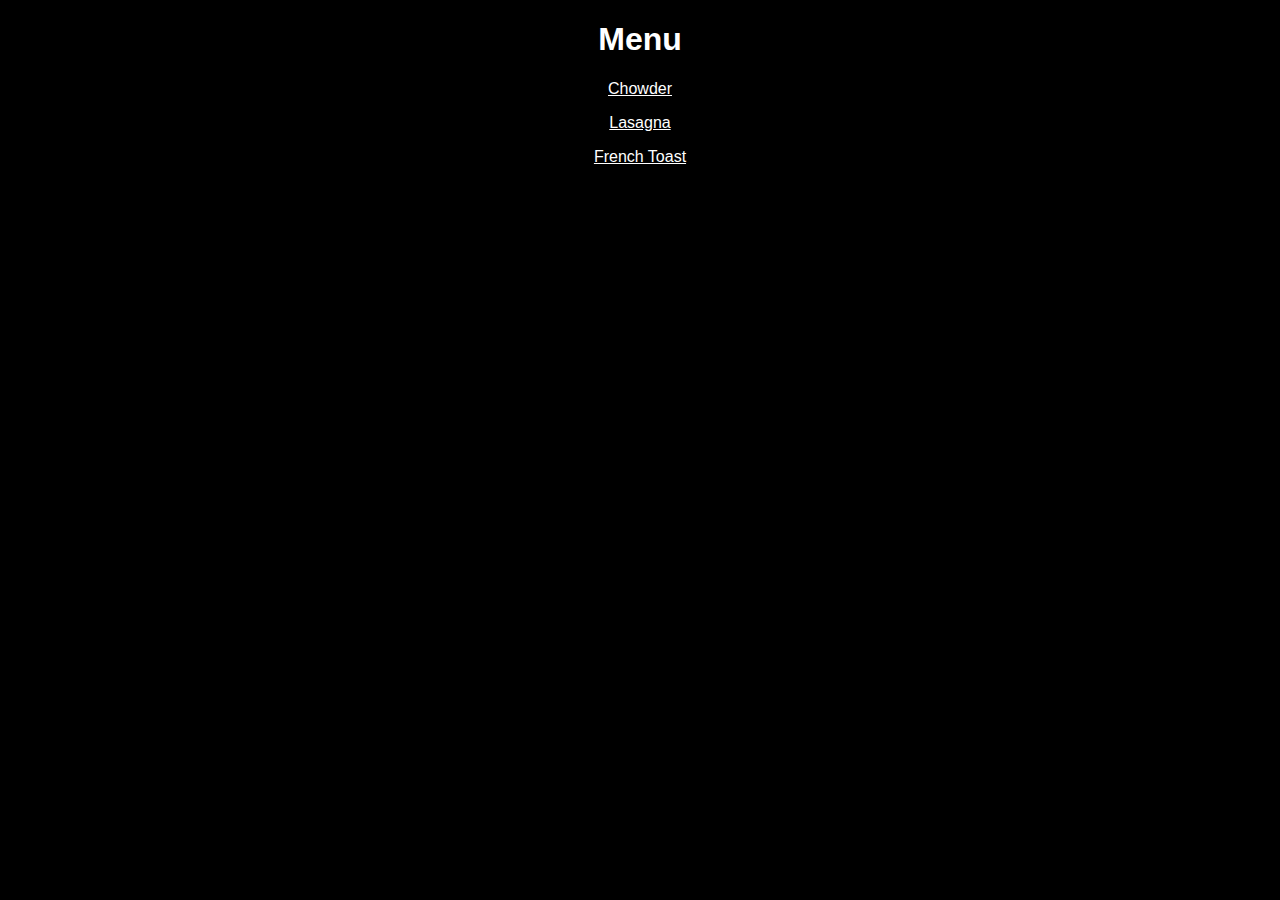
<file: index.html>
<!DOCTYPE html>
<html lang="en">

    <head>
        <meta charset="UTF-8">
        <meta http-equiv="X-UA-Compatible" content="IE=edge">
        <meta name="viewport" content="width=device-width, initial-scale=1.0">
        <link rel="stylesheet" href="style.css">
        <title>Recipes</title>

    </head>
    <body>
        <h1 class="menu">Menu</h1> 
          
        <p><a href="recipes/chowder.html">Chowder</a></p>
        <p><a href="recipes/lasagna.html">Lasagna</a></p>
        <p></p><a href="recipes/french-toast.html">French Toast</a></p>
        
    </body>



</html>
</file>
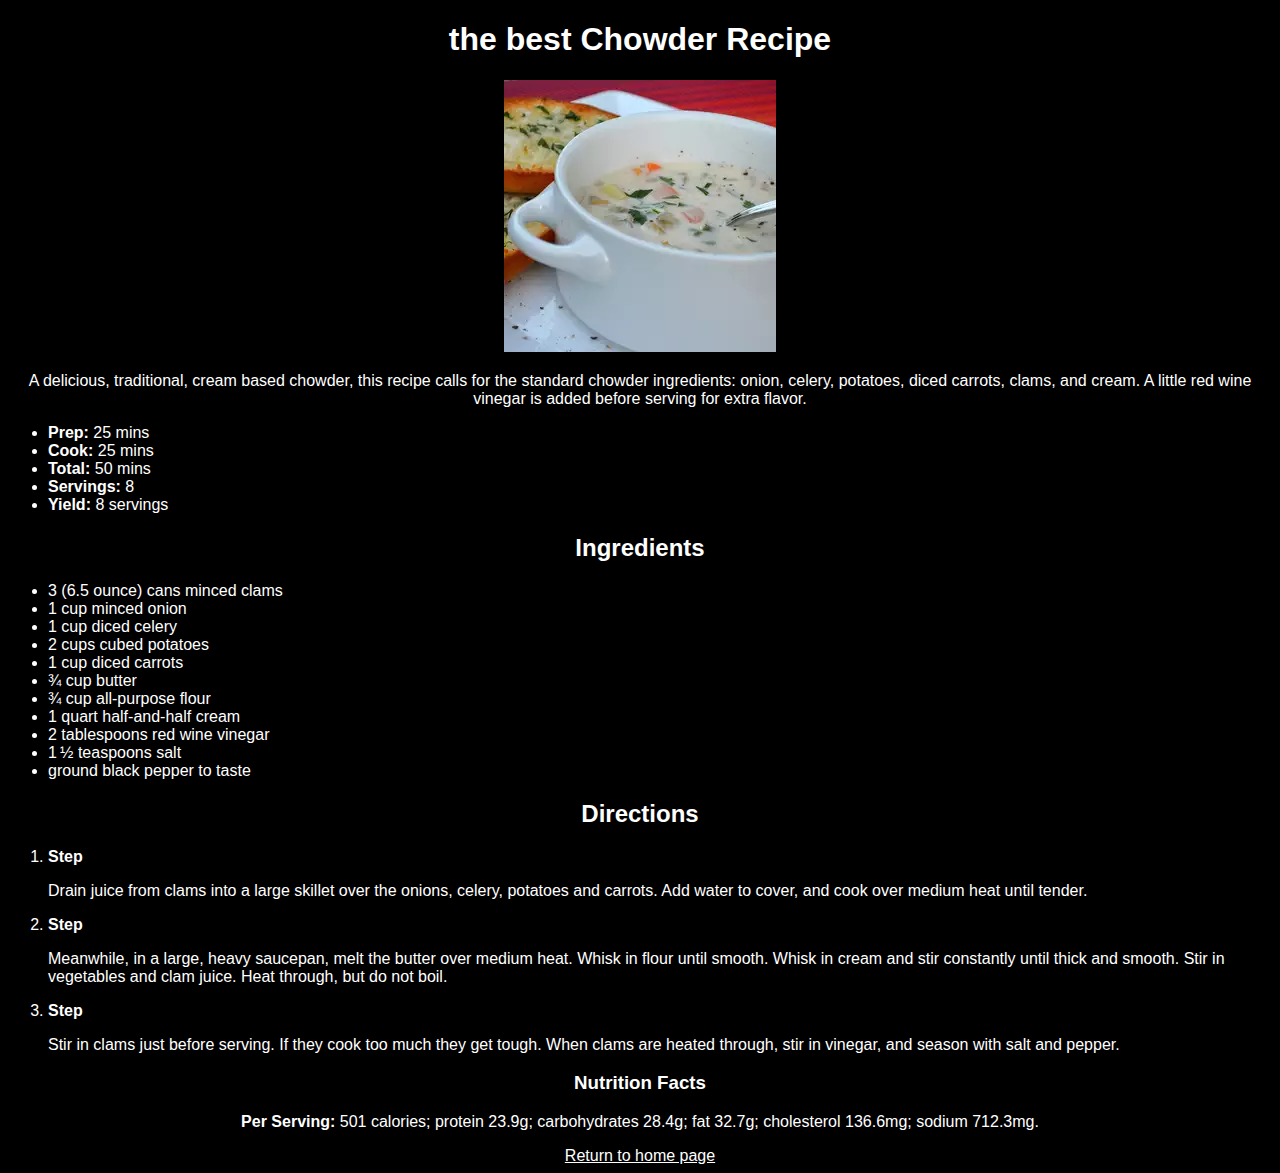
<file: recipes/chowder.html>
<!DOCTYPE html>
<html lang="en">
    <head>
        <meta charset="UTF-8">
        <meta http-equiv="X-UA-Compatible" content="IE=edge">
        <meta name="viewport" content="width=device-width, initial-scale=1.0">
        <link rel="stylesheet" href="../style.css">
        <title>Chowder</title>
    </head>
    <body>
        <h1>the best Chowder Recipe</h1>
        <img src="chowder.jpg" alt="Chowder">
        <p>A delicious, traditional, cream based chowder,
             this recipe calls for the standard chowder ingredients: 
             onion, celery, potatoes, diced carrots, clams, and cream.
              A little red wine vinegar is added before serving for
               extra flavor.</p>
        <ul>
            <li><strong>Prep: </strong>25 mins</li>
            <li><strong>Cook: </strong>25 mins</li>
            <li><strong>Total: </strong>50 mins</li>
            <li><strong>Servings: </strong>8</li>
            <li><strong>Yield: </strong>8 servings</li>
        </ul>   
        <h2>Ingredients</h2>
        <ul>
            <li>3 (6.5 ounce) cans minced clams</li>
            <li>1 cup minced onion</li>
            <li>1 cup diced celery</li>
            <li>2 cups cubed potatoes</li>
            <li>1 cup diced carrots</li>
            <li>¾ cup butter</li>
            <li>¾ cup all-purpose flour</li>
            <li>1 quart half-and-half cream</li>
            <li>2 tablespoons red wine vinegar</li>
            <li>1 ½ teaspoons salt</li>
            <li>ground black pepper to taste</li>
        </ul>  
        <h2>Directions</h2>
        <ol>
            <li><strong>Step</strong></li>
            <p>Drain juice from clams into a large skillet over the onions,
                 celery, potatoes and carrots. Add water 
                 to cover, and cook over
                  medium heat until tender.</p>
            <li><strong>Step</strong></li>
            <p>Meanwhile, in a large, heavy saucepan, melt the butter over medium heat.
                 Whisk in flour until smooth. Whisk in cream and stir constantly until
                  thick and smooth. Stir in vegetables and clam juice. Heat through,
                   but do not boil.</p>
            <li><strong>Step</strong></li>
            <p>Stir in clams just before serving. 
                If they cook too much they get tough. When clams are heated through, 
                stir in vinegar, and season with salt and pepper.</p>
        </ol>
        <h3>Nutrition Facts</h3>
        <p><strong>Per Serving:</strong> 501 calories; protein 23.9g; carbohydrates
             28.4g; fat 32.7g; cholesterol 136.6mg; sodium 712.3mg.</p>
        <a href="../index.html">Return to home page</a>
        
                 
        
    

    </body>


</html>
</file>
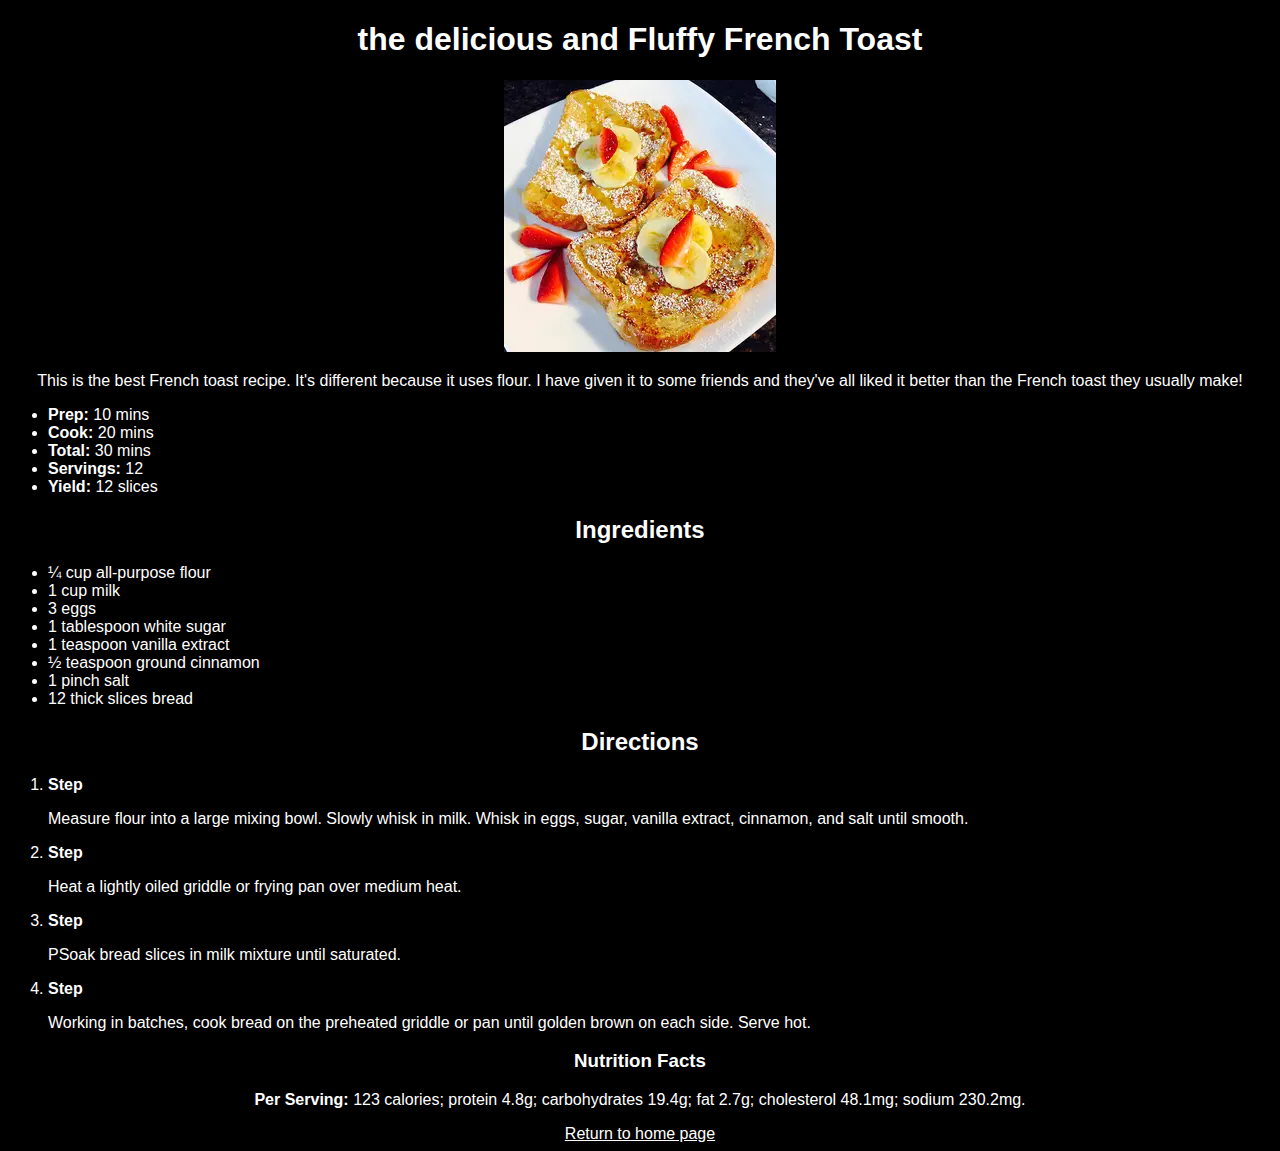
<file: recipes/french-toast.html>
<!DOCTYPE html>
<html lang="en">
    <head>
        <meta charset="UTF-8">
        <meta http-equiv="X-UA-Compatible" content="IE=edge">
        <meta name="viewport" content="width=device-width, initial-scale=1.0">
        <link rel="stylesheet" href="../style.css">
        <title>French-Toast</title>
    </head>
    <body>
        <h1>the delicious and Fluffy French Toast</h1>
        <img src="french-toast.jpg" alt="image of delicious french toast">


        <p>This is the best French toast recipe.
            It's different because it uses flour.
             I have given it to some friends and
              they've all liked it better than the
               French toast they usually make!
       </p>
       <ul>
           <li><strong>Prep: </strong>10 mins</li>
           <li><strong>Cook: </strong>20 mins</li>
           <li><strong>Total: </strong>30 mins</li>
           <li><strong>Servings: </strong>12</li>
           <li><strong>Yield: </strong>12 slices</li>
       </ul>
       <h2>Ingredients</h2>
       <ul>
            <li>¼ cup all-purpose flour</li>
            <li>1 cup milk</li>
            <li>3 eggs</li>
            <li>1 tablespoon white sugar</li>
            <li>1 teaspoon vanilla extract</li>
            <li>½ teaspoon ground cinnamon</li>
            <li>1 pinch salt</li>
            <li>12 thick slices bread</li>          
       </ul>
       <h2>Directions</h2>
       <ol>
           <li><strong>Step</strong></li>
           <p>Measure flour into a large mixing bowl. 
            Slowly whisk in milk. Whisk in eggs, sugar,
             vanilla extract, cinnamon, and salt until smooth.</p>
           <li><strong>Step</strong></li>
           <p>Heat a lightly oiled griddle or frying pan over medium heat.</p>
           <li><strong>Step</strong></li>
           <p>PSoak bread slices in milk mixture until saturated.</p>
           <li><strong>Step</strong></li>
           <p>Working in batches, cook bread
             on the preheated griddle or pan until 
             golden brown on each side. Serve hot.</p>
       </ol>
       <h3>Nutrition Facts</h3>
       <p><strong>Per Serving: </strong>123 calories; protein 4.8g; 
        carbohydrates 19.4g; fat 2.7g; cholesterol 48.1mg; sodium 230.2mg.</p>
        <a href="../index.html">Return to home page</a>

    </body>

</html>
</file>
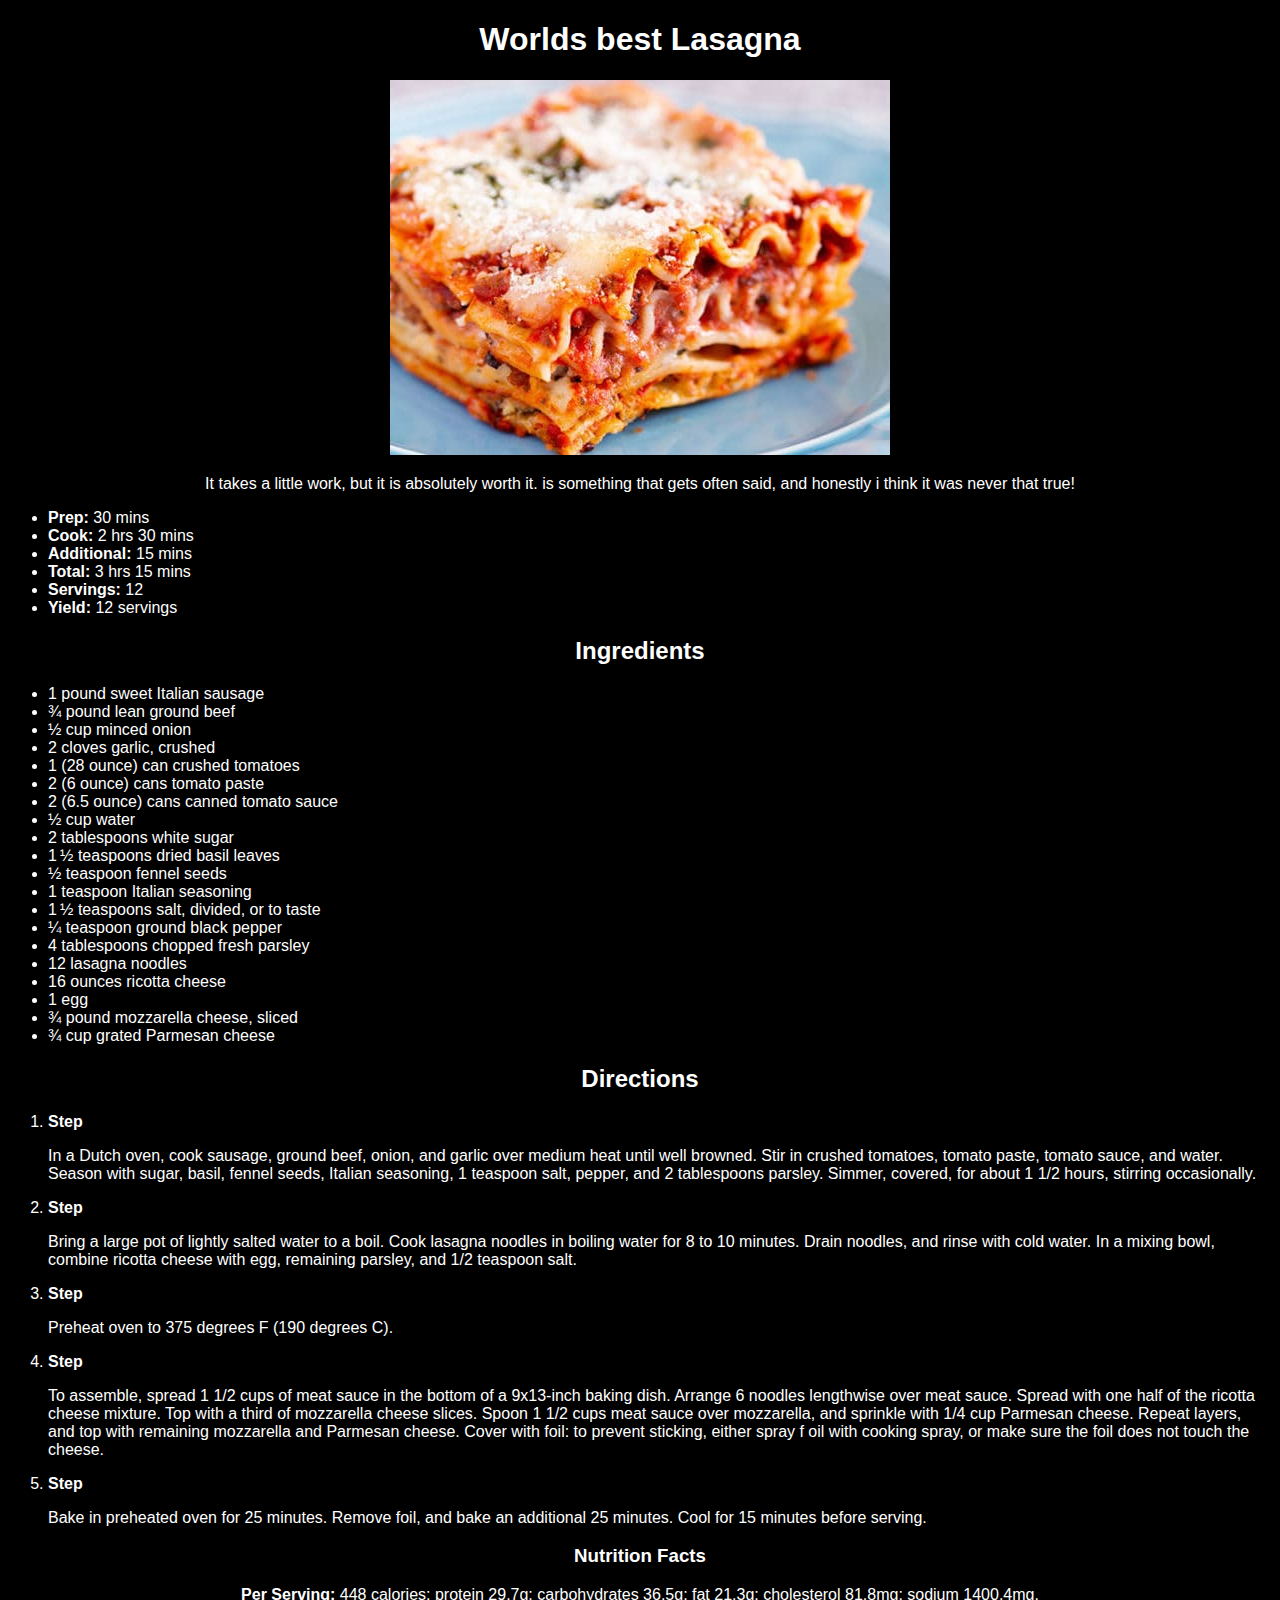
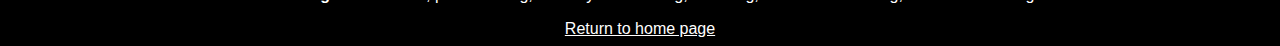
<file: recipes/lasagna.html>
<!DOCTYPE html>
<html lang="en">
    <head>
        <meta charset="UTF-8">
        <meta http-equiv="X-UA-Compatible" content="IE=edge">
        <meta name="viewport" content="width=device-width, initial-scale=1.0">
        <link rel="stylesheet" href="../style.css">
        <title>Lasagna</title>
    </head>
    <body>
        <h1>Worlds best Lasagna</h1>
        <img src="lasagna.jpg" alt="the image of a tasty lasagna">
        <p>It takes a little work, but it is absolutely worth it.
             is something that gets often said, and honestly i think it was never 
            that true!
        </p>
        <ul>
            <li><strong>Prep: </strong>30 mins</li>
            <li><strong>Cook: </strong>2 hrs 30 mins</li>
            <li><strong>Additional: </strong>15 mins</li>
            <li><strong>Total: </strong>3 hrs 15 mins</li>
            <li><strong>Servings: </strong>12</li>
            <li><strong>Yield: </strong>12 servings</li>
        </ul>
        <h2>Ingredients</h2>
        <ul>
            <li>1 pound sweet Italian sausage</li>
            <li>¾ pound lean ground beef</li>
            <li>½ cup minced onion</li>
            <li>2 cloves garlic, crushed</li>
            <li>1 (28 ounce) can crushed tomatoes</li>
            <li>2 (6 ounce) cans tomato paste</li>
            <li>2 (6.5 ounce) cans canned tomato sauce</li>
            <li>½ cup water</li>
            <li>2 tablespoons white sugar</li>
            <li>1 ½ teaspoons dried basil leaves</li>
            <li>½ teaspoon fennel seeds</li>
            <li>1 teaspoon Italian seasoning</li>
            <li>1 ½ teaspoons salt, divided, or to taste</li>
            <li>¼ teaspoon ground black pepper</li>
            <li>4 tablespoons chopped fresh parsley</li>
            <li>12 lasagna noodles</li>
            <li>16 ounces ricotta cheese</li>
            <li>1 egg</li>
            <li>¾ pound mozzarella cheese, sliced</li>
            <li>¾ cup grated Parmesan cheese</li>
        </ul>
        <h2>Directions</h2>
        <ol>
            <li><strong>Step</strong></li>
            <p>In a Dutch oven, cook sausage, ground beef, onion, and garlic
                 over medium heat until well browned. Stir in crushed tomatoes,
                  tomato paste, tomato sauce, and water. Season with sugar, basil,
                   fennel seeds, Italian seasoning, 1 teaspoon salt, pepper,
                    and 2 tablespoons parsley. Simmer, covered, for about 1 1/2 hours, 
                    stirring occasionally.
            </p>
            <li><strong>Step</strong></li>
            <p>Bring a large pot of lightly salted water to a boil.
                 Cook lasagna noodles in boiling water for 8 to 10 minutes.
                  Drain noodles, and rinse with cold water. In a mixing bowl,
                   combine ricotta cheese with egg, remaining parsley,
                    and 1/2 teaspoon salt.
            </p>
            <li><strong>Step</strong></li>
            <p>Preheat oven to 375 degrees F (190 degrees C).</p>
            <li><strong>Step</strong></li>
            <p>To assemble, spread 1 1/2 cups of meat sauce in the 
                bottom of a 9x13-inch baking dish. Arrange 6 noodles 
                lengthwise over meat sauce. Spread with one half of the
                 ricotta cheese mixture. Top with a third of mozzarella
                  cheese slices. Spoon 1 1/2 cups meat sauce over mozzarella,
                   and sprinkle with 1/4 cup Parmesan cheese. Repeat layers,
                    and top with remaining mozzarella and Parmesan cheese.
                     Cover with foil: to prevent sticking, either spray f
                     oil with cooking spray, or make sure the foil does not
                      touch the cheese.
            </p>
            <li><strong>Step</strong></li>
            <p>Bake in preheated oven for 25 minutes. Remove foil, 
                and bake an additional 25 minutes.
                 Cool for 15 minutes before serving.
            </p>

        </ol>
        <h3>Nutrition Facts</h3>
        <p><strong>Per Serving: </strong> 448 calories; protein 29.7g; 
            carbohydrates 36.5g; fat 21.3g; cholesterol 81.8mg; sodium 1400.4mg. </p>
        <a href="../index.html">Return to home page</a>
    </body>

</html>
</file>
<file: style.css>
body, a {
    font-family: fantasy, Tahoma, Geneva, Verdana, sans-serif;
    text-align: center;
    background-color: black;
    color: white;
    
}
ul, ol {
    text-align: left;
}
</file>
